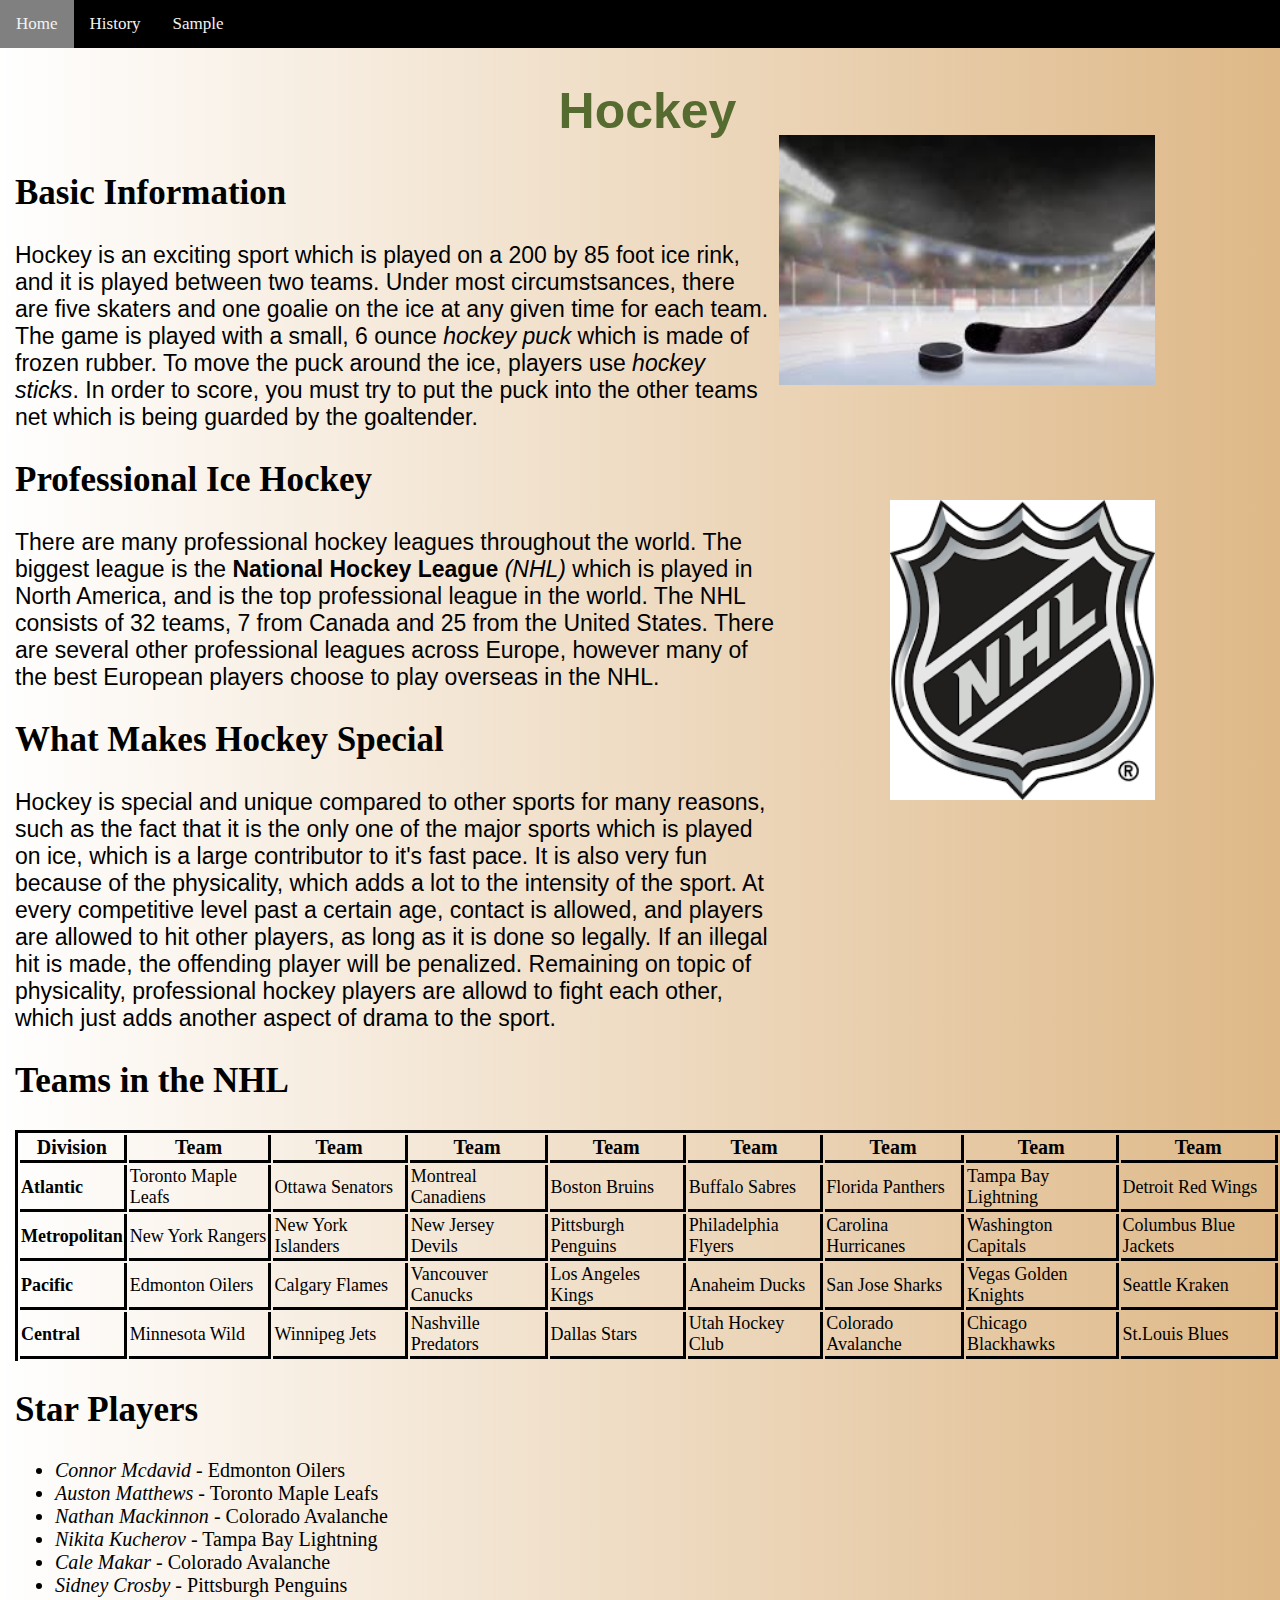
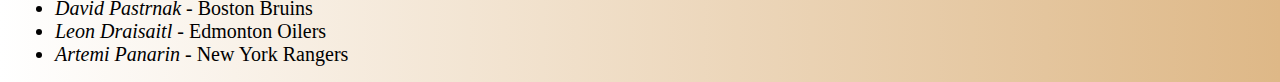
<file: index.html>
<!DOCTYPE html>
<html>
    <head>
        <link href="css/style.css" rel="stylesheet" type="text/css">
        <title>HTML Basics - Hockey</title>
   </head> 
   <body>
    <div class="topnav">
        <a href="index.html">Home</a>
        <a href="Pages/History.html">History</a>
        <a href="Pages/sample.html">Sample</a>
    </div>
    <div class="text">    
    <h1 style="text-align:center;font-size:50px">Hockey</h1>
            <h2>Basic Information</h2>
        <p>Hockey is an exciting sport which is played on a 200 by 85 foot ice rink, and it is played between two teams. 
            Under most circumstsances, there are five skaters and one goalie on the ice at any given time for each team. 
            The game is played with a small, 6 ounce <em>hockey puck</em> which is made of frozen rubber. To move the puck around the ice, players use <em>hockey sticks</em>.
            In order to score, you must try to put the puck into the other teams net which is being guarded by the goaltender.
            </p>
        <h2>Professional Ice Hockey</h2>
            <p>There are many professional hockey leagues throughout the world. The biggest league is the <strong>National Hockey League</strong> <em>(NHL)</em> which is played in North America, and is the top professional league in the world. The NHL consists of 32 teams, 7 from Canada and 25 from the United States. 
            There are several other professional leagues across Europe, however many of the best European players choose to play overseas in the NHL. </p>
            <h2>What Makes Hockey Special</h2>
            <p>
                Hockey is special and unique compared to other sports for many reasons, such as the fact that it is the only one of the major sports which is played on ice, which is a large contributor to it's fast pace. It is also very fun because of the physicality, which adds a lot to the intensity of the sport. 
                At every competitive level past a certain age, contact is allowed, and players are allowed to hit other players, as long as it is done so legally. If an illegal hit is made, the offending player will be penalized. Remaining on topic of physicality, professional hockey players are allowd to fight each other, which just adds another aspect of drama to the sport.   
            
            </p>
            <h2>Teams in the NHL</h2>
            <table>
                <tr>
                    <th>Division</th>
                    <th>Team</th>
                    <th>Team</th>
                    <th>Team</th>
                    <th>Team</th>
                    <th>Team</th>
                    <th>Team</th>
                    <th>Team</th>
                    <th>Team</th>
                
                </tr>
                <tr>
                    <td><strong>Atlantic</strong></td>
                    <td>Toronto Maple Leafs</td>
                    <td>Ottawa Senators</td>
                    <td>Montreal Canadiens</td>
                    <td>Boston Bruins</td>
                    <td>Buffalo Sabres</td>
                    <td>Florida Panthers</td>
                    <td>Tampa Bay Lightning</td>
                    <td>Detroit Red Wings</td>
                </tr>
                <tr>
                    <td><strong>Metropolitan</strong></td>
                    <td>New York Rangers</td>
                    <td>New York Islanders</td>
                    <td>New Jersey Devils</td>
                    <td>Pittsburgh Penguins</td>
                    <td>Philadelphia Flyers</td>
                    <td>Carolina Hurricanes</td>
                    <td>Washington Capitals</td>
                    <td>Columbus Blue Jackets</td>
                </tr>
                <tr>
                    <td><strong>Pacific</strong></td>
                    <td>Edmonton Oilers</td>
                    <td>Calgary Flames</td>
                    <td>Vancouver Canucks</td>
                    <td>Los Angeles Kings</td>
                    <td>Anaheim Ducks</td>
                    <td>San Jose Sharks</td>
                    <td>Vegas Golden Knights</td>
                    <td>Seattle Kraken</td>
                </tr>
                <tr>
                    <td><strong>Central</strong></td>
                    <td>Minnesota Wild</td>
                    <td>Winnipeg Jets</td>
                    <td>Nashville Predators</td>
                    <td>Dallas Stars</td>
                    <td>Utah Hockey Club</td>
                    <td>Colorado Avalanche</td>
                    <td>Chicago Blackhawks</td>
                    <td>St.Louis Blues</td>
                </tr>
            </table>
            <h2>Star Players</h2>
            <ul>
                <li><em>Connor Mcdavid</em> - Edmonton Oilers</li>
                <li><em>Auston Matthews</em> - Toronto Maple Leafs</li>
                <li><em>Nathan Mackinnon</em> - Colorado Avalanche</li>
                <li><em>Nikita Kucherov</em> - Tampa Bay Lightning</li>
                <li><em>Cale Makar</em> - Colorado Avalanche</li>
                <li><em>Sidney Crosby</em> - Pittsburgh Penguins</li>
                <li><em>David Pastrnak</em> - Boston Bruins</li>
                <li><em>Leon Draisaitl</em> - Edmonton Oilers</li>
                <li><em>Artemi Panarin</em> - New York Rangers </li>
            </ul>
        </div>
            <img src="Images/hockeystick.jpg" class="imgA">
            <img src="Images/nhl-logo.png" class="imgB">
        </body>
</html>
</file>
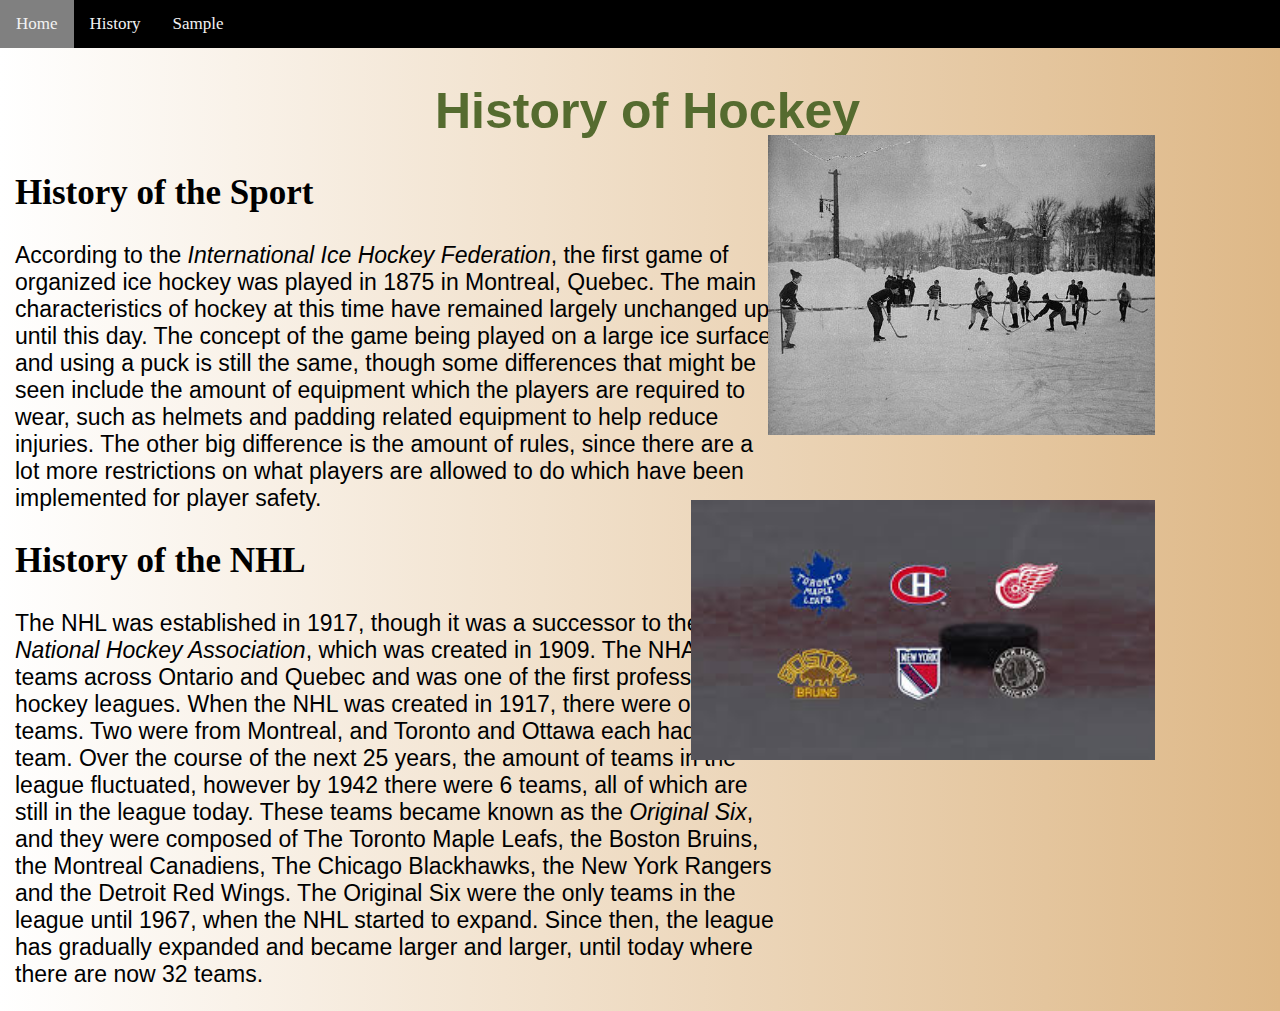
<file: Pages/History.html>
<!DOCTYPE html>
<html>
    <head>
        <title>History of Hockey</title>
    
    <link href="../css/style.css" rel="stylesheet">
    </head>
    <body>
        <div class="topnav">
            <a href="../index.html">Home</a>
            <a href="History.html">History</a>
            <a href="sample.html">Sample</a>
        </div>
        <div class="text">
        <h1 style="text-align:center;font-size:50px">History of Hockey</h1>
        <h2>History of the Sport</h2>
        <p>
            According to the <em>International Ice Hockey Federation</em>, the first game of organized ice hockey was played in 1875 in Montreal, Quebec.
            The main characteristics of hockey at this time have remained largely unchanged up until this day. 
            The concept of the game being played on a large ice surface and using a puck is still the same, though some differences that might be seen include the amount of equipment which the players are required to wear, such as helmets and padding related equipment to help reduce injuries.
            The other big difference is the amount of rules, since there are a lot more restrictions on what players are allowed to do which have been implemented for player safety.
        </p>
        <h2>History of the NHL</h2>
        <p>
            The NHL was established in 1917, though it was a successor to the <em>National Hockey Association</em>, which was created in 1909.
            The NHA had 7 teams across Ontario and Quebec and was one of the first professional hockey leagues. 
            When the NHL was created in 1917, there were only four teams. Two were from Montreal, and Toronto and Ottawa each had one team. 
            Over the course of the next 25 years, the amount of teams in the league fluctuated, however by 1942 there were 6 teams, all of which are still in the league today.
            These teams became known as the <em>Original Six</em>, and they were composed of The Toronto Maple Leafs, the Boston Bruins, the Montreal Canadiens, The Chicago Blackhawks, the New York Rangers and the Detroit Red Wings.
            The Original Six were the only teams in the league until 1967, when the NHL started to expand. Since then, the league has gradually expanded and became larger and larger, until today where there are now 32 teams.
        </p>
    </div>
        <img src="../Images/old-hockey.jpg" class="ImgA">
        <img src="../Images/Original-6.jpg" class="ImgB">
    </body>
</html>
</file>
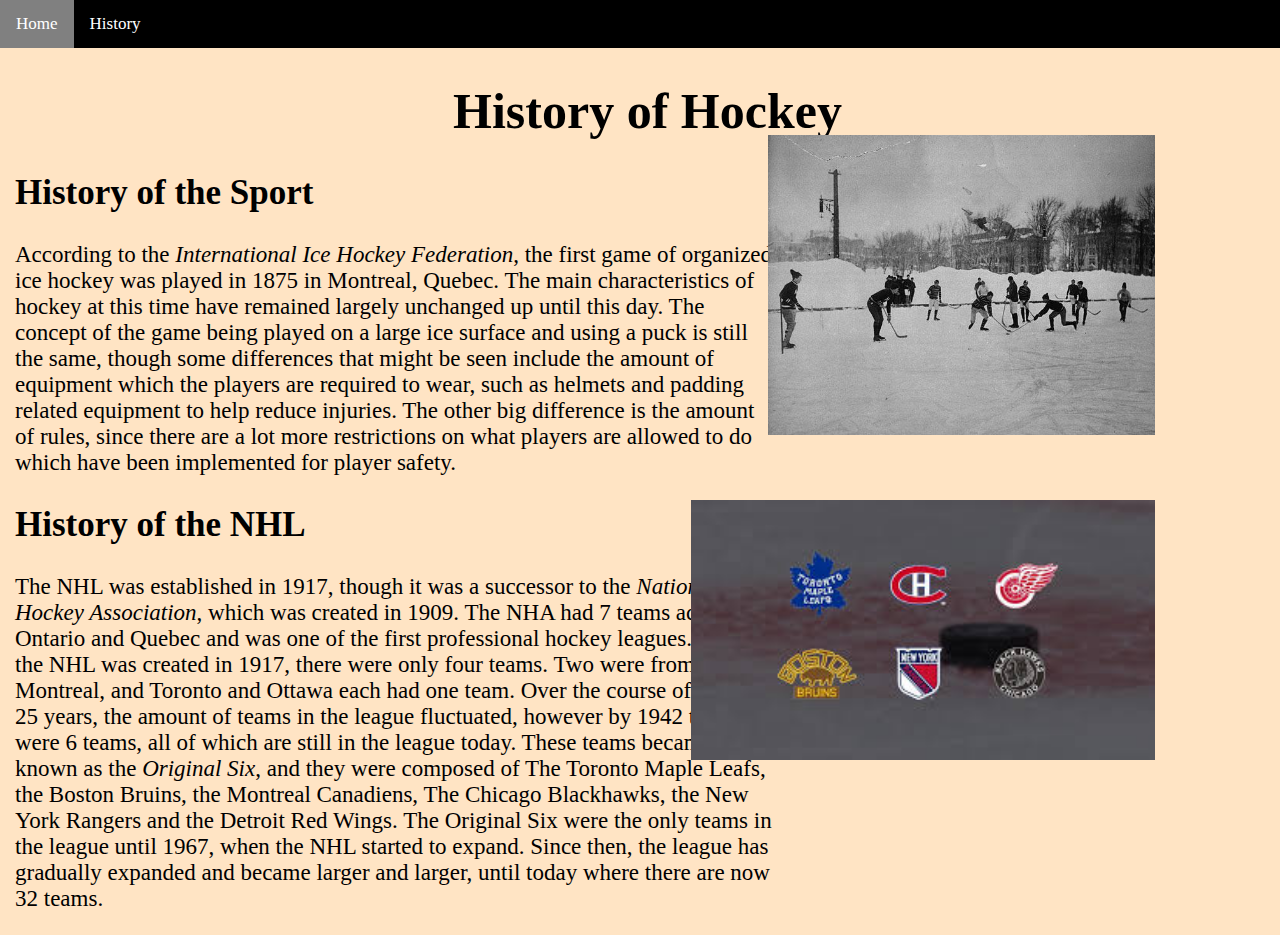
<file: Pages/History.HTML>
<!DOCTYPE html>
<html>
    <head>
        <title>History of Hockey</title>
    </head>
    <style>
        p{
            font-size:23px;
            width:60%;
            word-wrap:break-text;
        }
        h2{
            font-size:35px;
        }
        .imgA{
            position:absolute;
            top:135px;
            right:125px;
            height:300px;
        }
        .imgB{
            position:absolute;
            top:500px;
            right:125px;
            height:260px;
        }
        .topnav{
            overflow:hidden;
            background-color:black;
        }
        .topnav a {
            float: left;
            color: white;
            text-align: center;
            padding: 14px 16px;
            text-decoration: none;
            font-size: 17px;
        }
        .topnav a:hover{
            background-color:gray;
        }
        body{
            margin:0;
            
        }
        .text {
            padding-left: 15px;
        }
    </style>
    <body style="background-color:bisque;">
        <div class="topnav">
            <a href="../index.html">Home</a>
            <a href="History.html">History</a>
        </div>
        <div class="text">
        <h1 style="text-align:center;font-size:50px">History of Hockey</h1>
        <h2>History of the Sport</h2>
        <p>
            According to the <em>International Ice Hockey Federation</em>, the first game of organized ice hockey was played in 1875 in Montreal, Quebec.
            The main characteristics of hockey at this time have remained largely unchanged up until this day. 
            The concept of the game being played on a large ice surface and using a puck is still the same, though some differences that might be seen include the amount of equipment which the players are required to wear, such as helmets and padding related equipment to help reduce injuries.
            The other big difference is the amount of rules, since there are a lot more restrictions on what players are allowed to do which have been implemented for player safety.
        </p>
        <h2>History of the NHL</h2>
        <p>
            The NHL was established in 1917, though it was a successor to the <em>National Hockey Association</em>, which was created in 1909.
            The NHA had 7 teams across Ontario and Quebec and was one of the first professional hockey leagues. 
            When the NHL was created in 1917, there were only four teams. Two were from Montreal, and Toronto and Ottawa each had one team. 
            Over the course of the next 25 years, the amount of teams in the league fluctuated, however by 1942 there were 6 teams, all of which are still in the league today.
            These teams became known as the <em>Original Six</em>, and they were composed of The Toronto Maple Leafs, the Boston Bruins, the Montreal Canadiens, The Chicago Blackhawks, the New York Rangers and the Detroit Red Wings.
            The Original Six were the only teams in the league until 1967, when the NHL started to expand. Since then, the league has gradually expanded and became larger and larger, until today where there are now 32 teams.
        </p>
    </div>
        <img src="../Images/old-hockey.jpg" class="imgA">
        <img src="../Images/Original-6.jpg" class="imgB">
    </body>
</html>
</file>
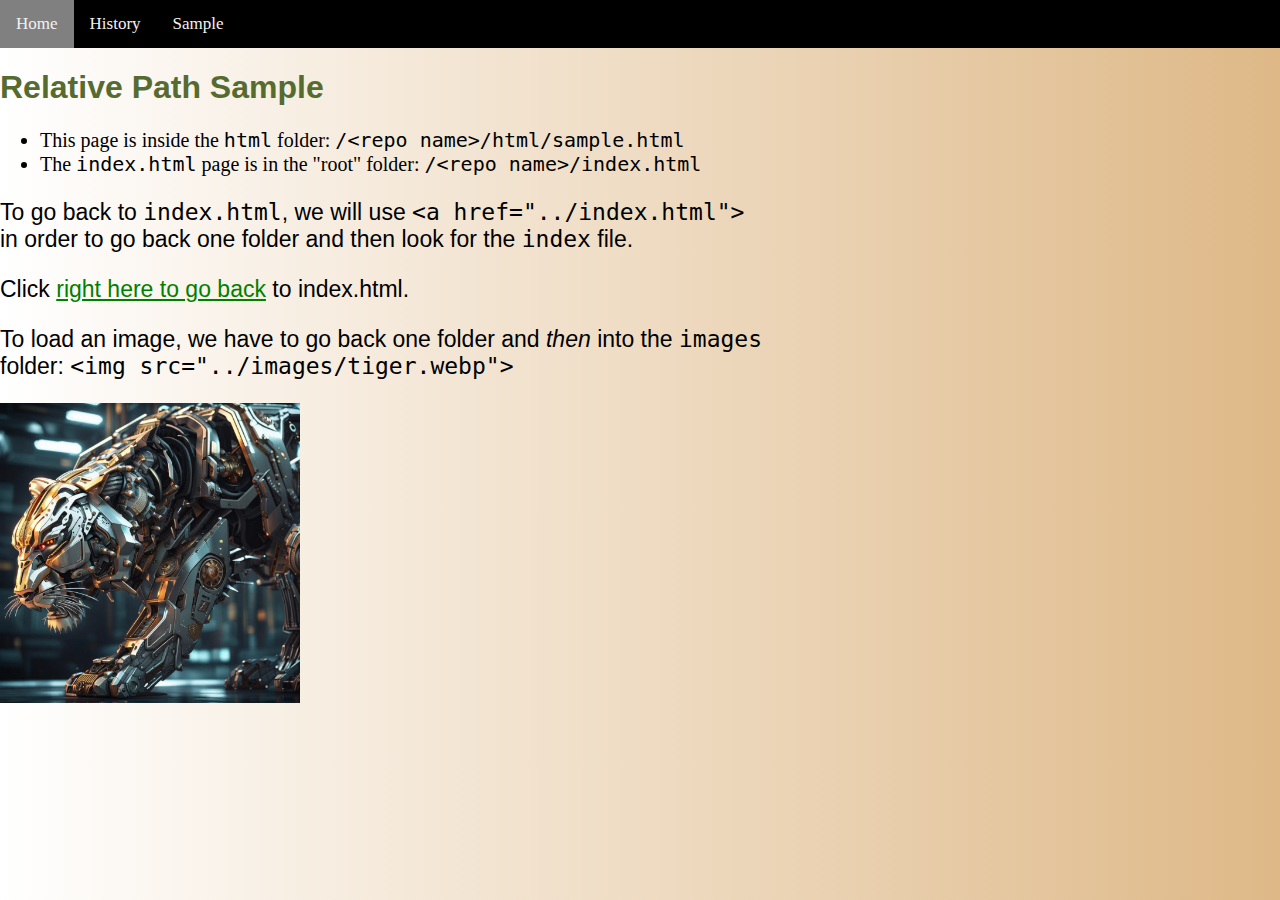
<file: Pages/sample.html>
<!DOCTYPE html>
<html>

  <head>
    <title>Relative Path Sample</title>
    <link href="../css/style.css" rel="stylesheet">
  </head>

  <body>
    <div class="topnav">
      <a href="../index.html">Home</a>
      <a href="History.html">History</a>
      <a href="sample.html">Sample</a>
  </div>
    <h1>Relative Path Sample</h1>

    <ul>
      <li>
        This page is inside the <code>html</code> folder:  <code class="blue">/&lt;repo name&gt;/html/sample.html</code>
      </li>
      <li>
        The <code class="red">index.html</code> page is in the "root" folder: <code class="blue">/&lt;repo name&gt;/index.html</code>
      </li>
    </ul>
    <p>
      To go back to <code class="red">index.html</code>, we will use <code>&lt;<span class="red">a href</span>=<span class="blue">"../index.html</span>"&gt;</code> in order to go back one folder and then look for the <code>index</code> file.
    </p>
    <p>
      Click <a href="../index.html">right here to go back</a> to index.html.
    </p>

    <p>
      To load an image, we have to go back one folder and <em>then</em> into the <code>images</code> folder:  <code>&lt;<span class="red">img src</span>=<span class="blue">"../images/tiger.webp"</span>&gt;</code>
    </p>

    <img src="../Images/tiger.webp" width="300" height="300">

  </body>

</html>
</file>
<file: css/style.css>
html {
  min-height: 100vh;
}

body {
  background-image: linear-gradient(to right,white, burlywood);
  font-size: 100%;
  margin: 0px;
  padding: 0px;
}

h1 {
  color:darkolivegreen;
  font-family:'Segoe UI', Tahoma, Geneva, Verdana, sans-serif;
}

#intro {
  padding: 15px;
  text-align: center;
  font-family: 'Atkinson Hyperlegible';
}

p{
  font-size: 23px;
  font-family:'Gill Sans', 'Gill Sans MT', Calibri, 'Trebuchet MS', sans-serif;
  width:60%;
}

a:link {
  color:green;
}

a:visited {
  color: darkorchid;
}

a:hover {
  color: red;
  font-size: 1.1em;
}

a {
  transition-duration: 0.5s;
  transition-property: font-size, color;
}
h2{
  font-size:35px;
}
table{
  border-style:solid;
  border-color:black;
  border-bottom-style:none;
  border-right-style:none;
}
th{
  border: 3px;
  border-right-style:solid;
  border-bottom-style:solid;
  font-size:20px;
  
}
td{
  border: 3px;
  border-right-style:solid;
  border-bottom-style:solid;
  font-size:18px;
}
li{
  font-size:20px;
}
.topnav{
  overflow:hidden;
  background-color:black;
}
.topnav a {
  float: left;
  color: #f2f2f2;
  text-align: center;
  padding: 14px 16px;
  text-decoration: none;
  font-size: 17px;
}
.topnav a:hover{
  background-color:gray;
}
body{
  margin:0;
}
.text {
  padding-left: 15px;
}
.imgA{
  position:absolute;
  top:135px;
  right:125px;
  height:250px;
}
.imgB{
  position:absolute;
  top:500px;
  right:125px;
  height:300px;
}
.ImgA{
  position:absolute;
  top:135px;
  right:125px;
  height:300px;
}
.ImgB{
  position:absolute;
  top:500px;
  right:125px;
  height:260px;
}
</file>
